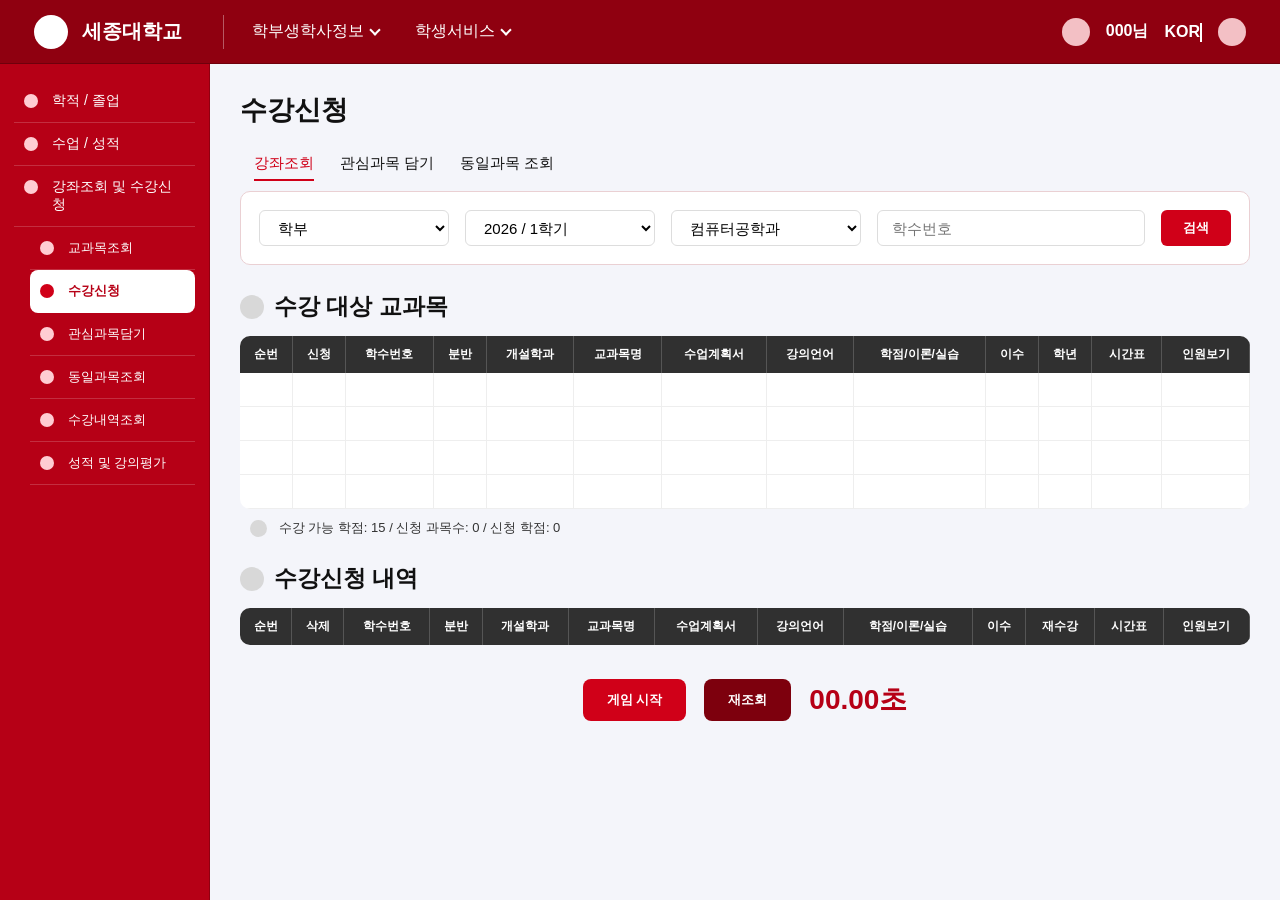
<file: index.html>
<!DOCTYPE html>
<html lang="ko">
<head>
    <meta charset="UTF-8">
    <title>재밌는 수강신청</title>
    <link rel="stylesheet" href="style.css">
</head>
<body>

<div class="app">

    <header class="topbar">
        <div class="brand">
            <div class="circle"></div>
            <strong>세종대학교</strong>
        </div>

        <nav class="top-menu">
            <span>학부생학사정보 <i class="arrow-down"></i></span>
            <span>학생서비스 <i class="arrow-down"></i></span>
        </nav>

        <div class="user-area">
            <div class="circle small"></div>
            <strong>000님</strong>
            <strong>KOR <i class="arrow-down"></i></strong>
            <div class="circle small"></div>
        </div>
    </header>

    <div class="content">

        <aside class="sidebar">
            <div class="side-item">학적 / 졸업</div>
            <div class="side-item">수업 / 성적</div>
            <div class="side-item">강좌조회 및 수강신청</div>
            <div class="side-sub">교과목조회</div>
            <div class="side-sub active">수강신청</div>
            <div class="side-sub">관심과목담기</div>
            <div class="side-sub">동일과목조회</div>
            <div class="side-sub">수강내역조회</div>
            <div class="side-sub">성적 및 강의평가</div>
        </aside>

        <div id="macroModal" class="modal-overlay">
            <div class="macro-box">
                <div class="macro-header">
                    <span>매크로 입력</span>
                    <button id="macroCloseBtn">x</button>
                </div>

                <div class="macro-body">
                    <div id="macroNumber" class="macro-number">0000</div>
                    <input id="macroInput" type="text" placeholder="매크로 번호를 입력하세요">
                </div>
`
                <div class="macro-footer">
                    <button id="macroSubmitBtn">코드입력</button>
                    <button id="macroCancelBtn">닫기</button>
                </div>
            </div>
        </div>

        <div id="confirmModal" class="modal-overlay">
            <div class="confirm-box">
                <div class="confirm-header">
                    <span>ⓘ 수강신청 확인</span>
                    <button id="confirmCloseBtn">×</button>
                </div>

                <div class="confirm-body">
                    <div class="check-icon">✓</div>
                    <p id="confirmMessage"></p>
                    <p id="confirmCourseName"></p>
                </div>

                <div class="confirm-footer">
                    <button id="confirmOkBtn">확인</button>
                    <button id="confirmCancelBtn">취소</button>
                </div>
            </div>
        </div>

        <div id="timerGimmickModal" class="modal-overlay">
            <div class="time-gimmick-box">
                <div class="time-gimmick-header">
                    <span>시간을 5초에 정확히 맞추세요!</span>
                    <button id="timeGimmickCloseBtn">x</button>
                </div>

                <div class="time-gimmick-body">
                    <div id="timeGimmickNumber">00:00</div>
                    <button id="timeStopBtn">정지!</button>
                </div>
            </div>
        </div>

        <main class="main">

            <h1>수강신청</h1>

            <div class="tabs">
                <span class="active-tab">강좌조회</span>
                <span>관심과목 담기</span>
                <span>동일과목 조회</span>
            </div>

            <section class="search-box">
                <select>
                    <option>학부</option>
                </select>

                <select>
                    <option>2026 / 1학기</option>
                </select>

                <select>
                    <option>컴퓨터공학과</option>
                </select>

                <input type="text" placeholder="학수번호">

                <button class="search-btn">검색</button>
            </section>

            <section class="section">
                <h2><span class="dot"></span>수강 대상 교과목</h2>

                <table>
                    <thead>
                    <tr>
                        <th>순번</th>
                        <th>신청</th>
                        <th>학수번호</th>
                        <th>분반</th>
                        <th>개설학과</th>
                        <th>교과목명</th>
                        <th>수업계획서</th>
                        <th>강의언어</th>
                        <th>학점/이론/실습</th>
                        <th>이수</th>
                        <th>학년</th>
                        <th>시간표</th>
                        <th>인원보기</th>
                    </tr>
                    </thead>

                    <tbody id="courseTable">
                    </tbody>
                </table>

                <p class="summary">
                    수강 가능 학점: 15 / 신청 과목수: <span id="courseCount">0</span> / 신청 학점:
                    <span id="creditCount">0</span>
                </p>
            </section>

            <section class="section">
                <h2><span class="dot"></span>수강신청 내역</h2>

                <table>
                    <thead>
                    <tr>
                        <th>순번</th>
                        <th>삭제</th>
                        <th>학수번호</th>
                        <th>분반</th>
                        <th>개설학과</th>
                        <th>교과목명</th>
                        <th>수업계획서</th>
                        <th>강의언어</th>
                        <th>학점/이론/실습</th>
                        <th>이수</th>
                        <th>재수강</th>
                        <th>시간표</th>
                        <th>인원보기</th>
                    </tr>
                    </thead>

                    <tbody id="selectedCourses">
                    </tbody>
                </table>
            </section>

            <div class="game-panel">
                <button id="startBtn">게임 시작</button>
                <button id="refreshBtn">재조회</button>
                <div id="timer">00.00초</div>
            </div>

        </main>
    </div>
</div>

<script src="game.js"></script>
</body>
</html>
</file>
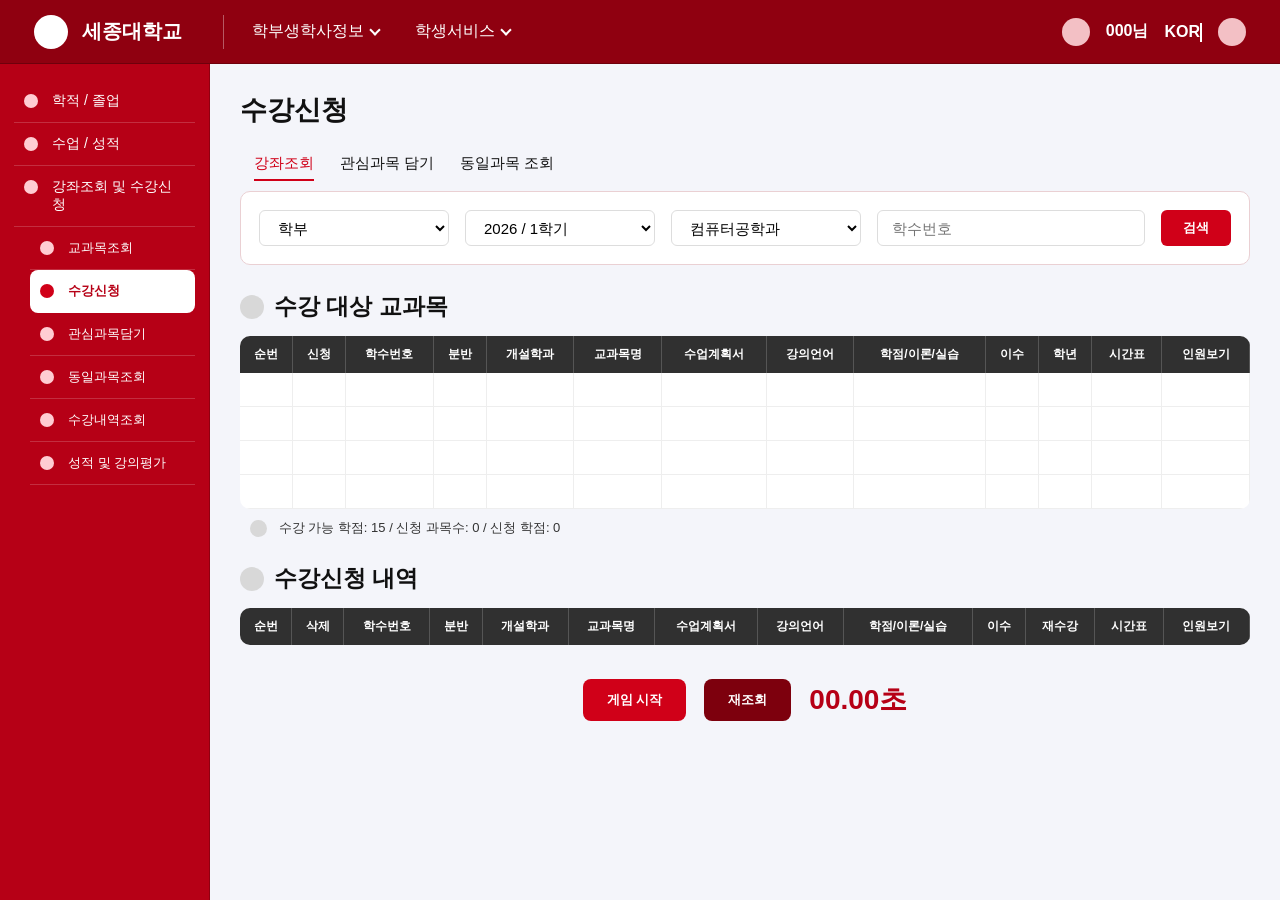
<file: 123/index.html>
<!DOCTYPE html>
<html lang="ko">
<head>
    <meta charset="UTF-8">
    <title>재밌는 수강신청</title>
    <link rel="stylesheet" href="style.css">
</head>
<body>

<div class="app">

    <header class="topbar">
        <div class="brand">
            <div class="circle"></div>
            <strong>세종대학교</strong>
        </div>

        <nav class="top-menu">
            <span>학부생학사정보 <i class="arrow-down"></i></span>
            <span>학생서비스 <i class="arrow-down"></i></span>
        </nav>

        <div class="user-area">
            <div class="circle small"></div>
            <strong>000님</strong>
            <strong>KOR <i class="arrow-down"></i></strong>
            <div class="circle small"></div>
        </div>
    </header>

    <div class="content">

        <aside class="sidebar">
            <div class="side-item">학적 / 졸업</div>
            <div class="side-item">수업 / 성적</div>
            <div class="side-item">강좌조회 및 수강신청</div>
            <div class="side-sub">교과목조회</div>
            <div class="side-sub active">수강신청</div>
            <div class="side-sub">관심과목담기</div>
            <div class="side-sub">동일과목조회</div>
            <div class="side-sub">수강내역조회</div>
            <div class="side-sub">성적 및 강의평가</div>
        </aside>

        <div id="macroModal" class="modal-overlay">
            <div class="macro-box">
                <div class="macro-header">
                    <span>매크로 입력</span>
                    <button id="macroCloseBtn">x</button>
                </div>

                <div class="macro-body">
                    <div id="macroNumber" class="macro-number">0000</div>
                    <input id="macroInput"
                           type="text"
                           maxlength="20"
                           autocomplete="off"
                           placeholder="매크로 번호를 입력하세요">
                </div>
`
                <div class="macro-footer">
                    <button id="macroSubmitBtn">코드입력</button>
                    <button id="macroCancelBtn">닫기</button>
                </div>
            </div>
        </div>

        <div id="confirmModal" class="modal-overlay">
            <div class="confirm-box">
                <div class="confirm-header">
                    <span>ⓘ 수강신청 확인</span>
                    <button id="confirmCloseBtn">×</button>
                </div>

                <div class="confirm-body">
                    <div class="check-icon">✓</div>
                    <p id="confirmMessage"></p>
                    <p id="confirmCourseName"></p>
                </div>

                <div class="confirm-footer">
                    <button id="confirmOkBtn">확인</button>
                    <button id="confirmCancelBtn">취소</button>
                </div>
            </div>
        </div>

        <div id="timerGimmickModal" class="modal-overlay">
            <div class="time-gimmick-box">
                <div class="time-gimmick-header">
                    <span>시간을 3초에 정확히 맞추세요!</span>
                    <button id="timeGimmickCloseBtn">x</button>
                </div>

                <div class="time-gimmick-body">
                    <div id="timeGimmickNumber">00:00</div>
                    <button id="timeStopBtn">정지!</button>
                </div>
            </div>
        </div>

        <main class="main">

            <h1>수강신청</h1>

            <div class="tabs">
                <span class="active-tab">강좌조회</span>
                <span>관심과목 담기</span>
                <span>동일과목 조회</span>
            </div>

            <section class="search-box">
                <select>
                    <option>학부</option>
                </select>

                <select>
                    <option>2026 / 1학기</option>
                </select>

                <select>
                    <option>컴퓨터공학과</option>
                </select>

                <input type="text" placeholder="학수번호">

                <button class="search-btn">검색</button>
            </section>

            <section class="section">
                <h2><span class="dot"></span>수강 대상 교과목</h2>

                <table>
                    <thead>
                    <tr>
                        <th>순번</th>
                        <th>신청</th>
                        <th>학수번호</th>
                        <th>분반</th>
                        <th>개설학과</th>
                        <th>교과목명</th>
                        <th>수업계획서</th>
                        <th>강의언어</th>
                        <th>학점/이론/실습</th>
                        <th>이수</th>
                        <th>학년</th>
                        <th>시간표</th>
                        <th>인원보기</th>
                    </tr>
                    </thead>

                    <tbody id="courseTable">
                    </tbody>
                </table>

                <p class="summary">
                    수강 가능 학점: 15 / 신청 과목수: <span id="courseCount">0</span> / 신청 학점:
                    <span id="creditCount">0</span>
                </p>
            </section>

            <section class="section">
                <h2><span class="dot"></span>수강신청 내역</h2>

                <table>
                    <thead>
                    <tr>
                        <th>순번</th>
                        <th>삭제</th>
                        <th>학수번호</th>
                        <th>분반</th>
                        <th>개설학과</th>
                        <th>교과목명</th>
                        <th>수업계획서</th>
                        <th>강의언어</th>
                        <th>학점/이론/실습</th>
                        <th>이수</th>
                        <th>재수강</th>
                        <th>시간표</th>
                        <th>인원보기</th>
                    </tr>
                    </thead>

                    <tbody id="selectedCourses">
                    </tbody>
                </table>
            </section>

            <div class="game-panel">
                <button id="startBtn">게임 시작</button>
                <button id="refreshBtn">재조회</button>
                <div id="timer">00.00초</div>
            </div>

        </main>
    </div>
</div>

<script src="game.js"></script>
</body>
</html>
</file>
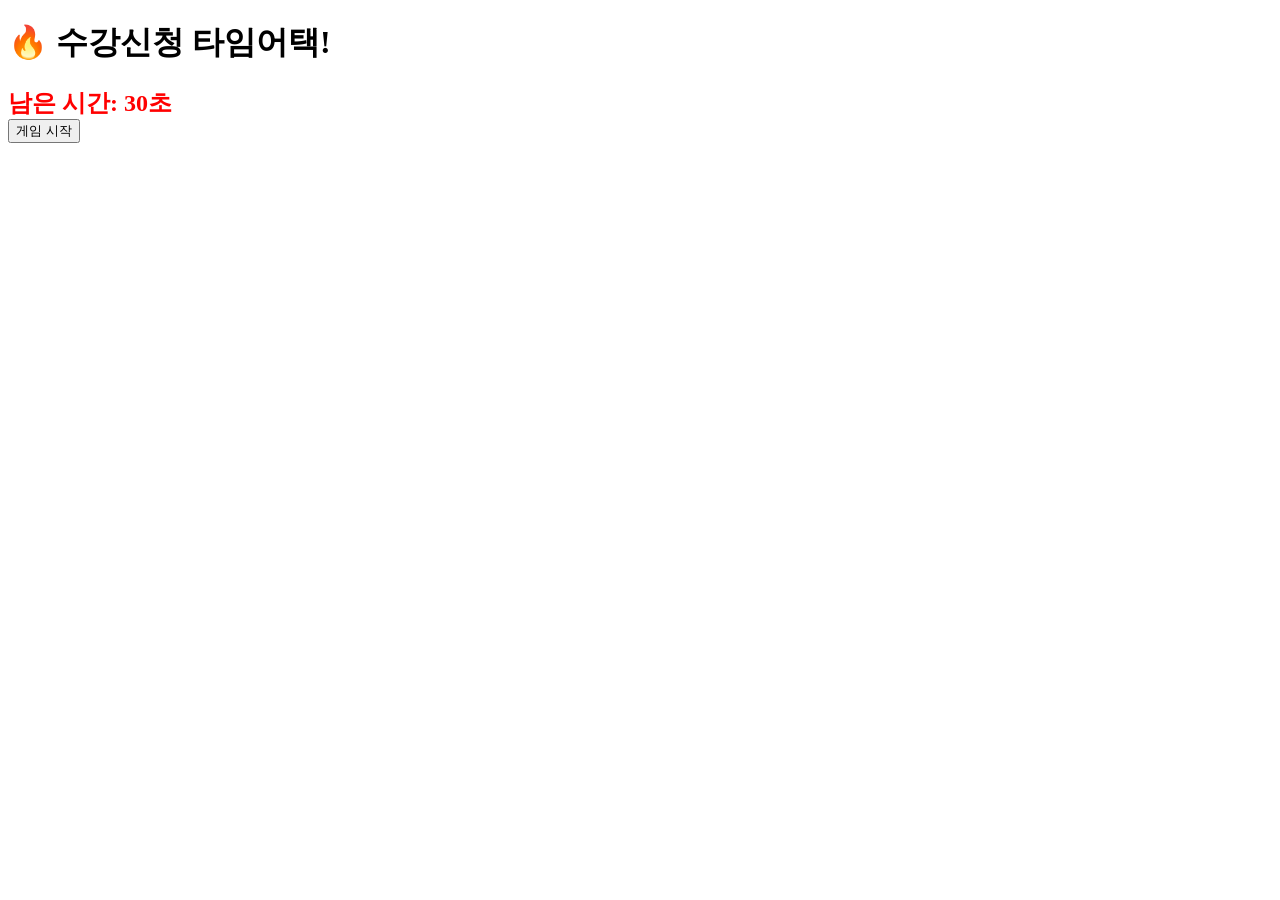
<file: HackerTon/demo/src/main/resources/static/front.html>
<!DOCTYPE html>
<html>
<head>
    <title>수강신청 타임어택</title>
    <style>
        .timer { font-size: 24px; color: red; font-weight: bold; }
        .subject-btn { padding: 10px; margin: 5px; cursor: pointer; }
    </style>
</head>
<body>
    <h1>🔥 수강신청 타임어택!</h1>
    <div class="timer">남은 시간: <span id="time-display">30</span>초</div>
    <button onclick="startGame()">게임 시작</button>

    <div id="subject-list" style="display:none; margin-top: 20px;">
        <button class="subject-btn" onclick="enroll('알고리즘')">알고리즘</button>
        <button class="subject-btn" onclick="enroll('운영체제')">운영체제</button>
        <button class="subject-btn" onclick="enroll('데이터베이스')">데이터베이스</button>
        <button class="subject-btn" onclick="enroll('컴퓨터구조') ">컴퓨터구조</button>
        <button class="subject-btn" onclick="enroll('네트워크')">네트워크</button>
    </div>

    <p id="message"></p>

    <script>
        let timeLeft = 30;
        let timerInterval;

        async function startGame() {
            const response = await fetch('/api/game/start', { method: 'POST' });
            document.getElementById('subject-list').style.display = 'block';
            document.getElementById('message').innerText = await response.text();
            
            // 타이머 시작
            timerInterval = setInterval(() => {
                timeLeft--;
                document.getElementById('time-display').innerText = timeLeft;
                if (timeLeft <= 0) {
                    clearInterval(timerInterval);
                    alert("게임 오버!");
                    location.reload(); // 페이지 새로고침
                }
            }, 1000);
        }

        async function enroll(name) {
            const response = await fetch('/api/game/enroll', {
                method: 'POST',
                headers: { 'Content-Type': 'application/json' },
                body: JSON.stringify({ subjectName: name })
            });

            const result = await response.text();
            document.getElementById('message').innerText = result;

            if (result.includes("ALL CLEAR")) {
                clearInterval(timerInterval);
                alert("축하합니다! 수강신청에 성공했습니다.");
            }
        }
    </script>
</body>
</html>
</file>
<file: style.css>
* {
    box-sizing: border-box;
}

body {
    margin: 0;
    font-family: Arial, "맑은 고딕", sans-serif;
    background-color: #f4f5f8;
    color: #111;
}

.app {
    width: 100%;
    min-height: 100vh;
}

/* 상단 바 */
.topbar {
    height: 64px;
    background-color: #8f0010;
    border-bottom: 1px solid #6f000c;
    display: flex;
    align-items: center;
    padding: 0 34px;
    color: white;
}

.brand {
    width: 190px;
    display: flex;
    align-items: center;
    gap: 14px;
    font-size: 20px;
    border-right: 1px solid rgba(255, 255, 255, 0.35);
}

.circle {
    width: 34px;
    height: 34px;
    background-color: #ffffff;
    border-radius: 50%;
}

.circle.small {
    width: 28px;
    height: 28px;
    background-color: #f3c0c5;
}

.top-menu {
    display: flex;
    gap: 36px;
    margin-left: 28px;
    font-size: 16px;
}

.top-menu span {
    display: flex;
    align-items: center;
    gap: 7px;
}

.arrow-down {
    width: 8px;
    height: 8px;
    border-right: 2px solid white;
    border-bottom: 2px solid white;
    transform: rotate(45deg);
    margin-top: -4px;
}

.user-area {
    margin-left: auto;
    display: flex;
    align-items: center;
    gap: 16px;
}

/* 전체 내용 */
.content {
    display: flex;
}

/* 왼쪽 사이드바 */
.sidebar {
    width: 210px;
    background-color: #b60016;
    min-height: calc(100vh - 64px);
    padding: 16px 14px;
    border-right: 1px solid #8f0010;
}

.side-item,
.side-sub {
    position: relative;
    padding: 12px 12px 12px 38px;
    font-size: 14px;
    color: #ffffff;
    border-bottom: 1px solid rgba(255, 255, 255, 0.18);
}

.side-sub {
    font-size: 13px;
    margin-left: 16px;
}

.side-item::before,
.side-sub::before {
    content: "";
    position: absolute;
    left: 10px;
    top: 14px;
    width: 14px;
    height: 14px;
    background-color: #ffccd2;
    border-radius: 50%;
}

.side-sub.active {
    background-color: #ffffff;
    color: #b60016;
    border-radius: 8px;
    font-weight: bold;
}

.side-sub.active::before {
    background-color: #d00018;
}

/* 메인 */
.main {
    flex: 1;
    width: calc(100vw - 210px);
    min-height: calc(100vh - 64px);
    background-color: #f4f5fa;
    padding: 28px 30px 60px;
}

h1 {
    font-size: 27px;
    margin: 0 0 26px;
}

.tabs {
    display: flex;
    gap: 26px;
    margin-bottom: 10px;
    padding-left: 14px;
    font-size: 15px;
}

.active-tab {
    color: #d00018;
    border-bottom: 2px solid #d00018;
    padding-bottom: 6px;
}

/* 검색 박스 */
.search-box {
    width: 100%;
    display: flex;
    gap: 16px;
    align-items: center;
    background-color: #ffffff;
    border: 1px solid #ead0d3;
    border-radius: 10px;
    padding: 18px;
    margin-bottom: 26px;
}

.search-box select,
.search-box input {
    height: 36px;
    border: 1px solid #ddd;
    border-radius: 6px;
    padding: 0 14px;
    background-color: #ffffff;
    font-size: 15px;
}

.search-box select {
    width: 190px;
}

.search-box input {
    flex: 1;
    min-width: 180px;
}

.search-btn {
    width: 70px;
    height: 36px;
    border: none;
    border-radius: 6px;
    background-color: #d00018;
    color: white;
    font-weight: bold;
    cursor: pointer;
}

.search-btn:hover {
    background-color: #9e0012;
}

/* 섹션 */
.section {
    width: 100%;
    margin-top: 26px;
}

.section h2 {
    display: flex;
    align-items: center;
    gap: 10px;
    font-size: 23px;
    margin: 0 0 14px;
}

.dot {
    width: 24px;
    height: 24px;
    background-color: #d8d8d8;
    border-radius: 50%;
}

/* 테이블 */
table {
    width: 100%;
    border-collapse: separate;
    border-spacing: 0;
    background-color: white;
    border-radius: 10px;
    overflow: hidden;
    font-size: 12px;
}

th {
    background-color: #303030;
    color: #ffffff;
    padding: 10px 6px;
    border-right: 1px solid #555555;
    font-weight: bold;
}

td {
    height: 34px;
    padding: 7px 6px;
    text-align: center;
    border-right: 1px solid #eeeeee;
    border-bottom: 1px solid #eeeeee;
}

tbody tr:hover {
    background-color: #fff3f5;
}

/* 버튼 */
.apply-btn,
.delete-btn,
.mini-btn {
    border: none;
    border-radius: 3px;
    color: white;
    font-size: 12px;
    cursor: pointer;
}

.apply-btn {
    background-color: #d00018;
    padding: 4px 7px;
}

.apply-btn:hover {
    background-color: #9e0012;
}

.apply-btn:disabled {
    background-color: #999;
    cursor: not-allowed;
}

.delete-btn {
    background-color: #b80015;
    padding: 4px 7px;
}

.mini-btn {
    background-color: #e3394b;
    padding: 4px 7px;
}

.summary {
    margin: 10px 0 0 10px;
    font-size: 13px;
    color: #333;
}

.summary::before {
    content: "";
    display: inline-block;
    width: 17px;
    height: 17px;
    margin-right: 8px;
    background-color: #d8d8d8;
    border-radius: 50%;
    vertical-align: middle;
}

/* 하단 게임 패널 */
.game-panel {
    width: 100%;
    margin-top: 34px;
    display: flex;
    justify-content: center;
    align-items: center;
    gap: 18px;
}

#startBtn,
#refreshBtn {
    height: 42px;
    padding: 0 24px;
    border: none;
    border-radius: 8px;
    background-color: #d00018;
    color: white;
    font-weight: bold;
    cursor: pointer;
}

#refreshBtn {
    background-color: #7d000d;
}

#startBtn:hover,
#refreshBtn:hover {
    background-color: #9e0012;
}

#timer {
    font-size: 28px;
    font-weight: bold;
    color: #b60016;
}

/* 공통 모달 배경 */
.modal-overlay {
    position: fixed;
    top: 0;
    left: 0;
    right: 0;
    bottom: 0;
    background: rgba(0, 0, 0, 0.25);
    display: none;
    justify-content: center;
    align-items: center;
    z-index: 999;
}

/* 매크로 입력 모달 */
.macro-box {
    width: 580px;
    background: white;
    border: 2px solid #111;
    border-radius: 20px;
    overflow: hidden;
}

.macro-header {
    height: 54px;
    background: #303030;
    color: white;
    display: flex;
    justify-content: space-between;
    align-items: center;
    padding: 0 18px;
    font-size: 28px;
}

#macroCloseBtn {
    background: none;
    border: none;
    color: white;
    font-size: 28px;
    cursor: pointer;
}

.macro-body {
    padding: 16px 32px 14px;
}

.macro-number {
    height: 158px;
    border: 1px solid #777;
    display: flex;
    justify-content: center;
    align-items: center;
    font-size: 118px;
    letter-spacing: 25px;
    margin-bottom: 14px;
}

#macroInput {
    width: 100%;
    height: 36px;
    border: 1px solid #555;
    padding: 0 14px;
    font-size: 15px;
}

.macro-footer {
    height: 48px;
    background: #d00000;
    display: flex;
    justify-content: flex-end;
    align-items: center;
    gap: 24px;
    padding: 0 20px;
}

.macro-footer button {
    background: #ffd400;
    border: 1px solid #111;
    border-radius: 8px;
    padding: 8px 22px;
    font-size: 16px;
    cursor: pointer;
}

/* 수강신청 확인 모달 */
.confirm-box {
    width: 560px;
    height: 430px;
    background: #fffdf5;
    border: 2px solid #c8757c;
    border-radius: 6px;
    overflow: hidden;
    box-shadow: 0 0 0 8px rgba(208, 0, 24, 0.18);
}

.confirm-header {
    height: 36px;
    margin: 12px 14px 0;
    background: linear-gradient(90deg, #c90014, #8f0010);
    color: white;
    border-radius: 5px;
    padding: 0 12px;
    display: flex;
    align-items: center;
    justify-content: space-between;
    font-size: 17px;
}

#confirmCloseBtn {
    background: none;
    border: none;
    color: #3a0005;
    font-size: 28px;
    cursor: pointer;
}

.confirm-body {
    height: 300px;
    margin: 10px 16px;
    border: 1px solid #d8aaa9;
    border-radius: 4px;
    background: #fffdf2;
    display: flex;
    flex-direction: column;
    align-items: center;
    justify-content: flex-start;
    text-align: center;
    padding: 26px 34px;
    font-size: 16px;
    line-height: 1.8;
    overflow-y: auto;
}

.check-icon {
    width: 56px;
    height: 56px;
    min-width: 56px;
    min-height: 56px;
    margin-bottom: 22px;
    border-radius: 50%;
    background: #7470a8;
    color: white;
    display: flex;
    justify-content: center;
    align-items: center;
    font-size: 36px;
    font-weight: bold;
}

.confirm-body p {
    margin: 0;
}

#confirmMessage {
    width: 100%;
    font-size: 16px;
    color: #222;
    word-break: keep-all;
}

#confirmCourseName {
    margin-top: 18px;
    font-size: 18px;
    font-weight: bold;
    color: #111;
}

.confirm-footer {
    display: flex;
    justify-content: flex-end;
    gap: 12px;
    padding: 0 42px;
}

#confirmOkBtn,
#confirmCancelBtn {
    width: 78px;
    height: 40px;
    border-radius: 6px;
    font-size: 17px;
    cursor: pointer;
}

#confirmOkBtn {
    background: #a80013;
    color: white;
    border: none;
}

#confirmCancelBtn {
    background: white;
    color: #5a0010;
    border: 1px solid #7a0010;
}

/* 5초 맞추기 기믹 */
.time-gimmick-box {
    width: 520px;
    background: white;
    border: 2px solid #111;
    border-radius: 18px;
    overflow: hidden;
}

.time-gimmick-header {
    height: 48px;
    background: #303030;
    color: white;
    display: flex;
    justify-content: space-between;
    align-items: center;
    padding: 0 16px;
    font-size: 22px;
}

#timeGimmickCloseBtn {
    background: none;
    border: none;
    color: white;
    font-size: 26px;
    cursor: pointer;
}

.time-gimmick-body {
    padding: 16px 52px 28px;
    text-align: center;
}

#timeGimmickNumber {
    height: 140px;
    border: 1px solid #777;
    display: flex;
    justify-content: center;
    align-items: center;
    font-size: 96px;
    margin-bottom: 12px;
}

#timeStopBtn {
    background: #777;
    color: white;
    border: 1px solid #222;
    border-radius: 7px;
    padding: 10px 26px;
    font-size: 17px;
    cursor: pointer;
}

.time-gimmick-footer {
    height: 48px;
    background: #d00000;
    display: flex;
    justify-content: flex-end;
    align-items: center;
    gap: 24px;
    padding: 0 18px;
}

.time-gimmick-footer button {
    background: #ffd400;
    border: 1px solid #111;
    border-radius: 8px;
    padding: 8px 22px;
    font-size: 16px;
    cursor: pointer;
}

/* 화면 반전 */
.screen-invert {
    transform: rotate(180deg);
}

/* 마우스 반전용 가짜 커서 */
.fake-cursor {
    position: fixed;
    width: 18px;
    height: 18px;
    background: #d00018;
    border-radius: 50%;
    pointer-events: none;
    z-index: 9999;
}
</file>
<file: 123/style.css>
* {
    box-sizing: border-box;
}

body {
    margin: 0;
    font-family: Arial, "맑은 고딕", sans-serif;
    background-color: #f4f5f8;
    color: #111;
}

.app {
    width: 100%;
    min-height: 100vh;
}

/* 상단 바 */
.topbar {
    height: 64px;
    background-color: #8f0010;
    border-bottom: 1px solid #6f000c;
    display: flex;
    align-items: center;
    padding: 0 34px;
    color: white;
}

.brand {
    width: 190px;
    display: flex;
    align-items: center;
    gap: 14px;
    font-size: 20px;
    border-right: 1px solid rgba(255, 255, 255, 0.35);
}

.circle {
    width: 34px;
    height: 34px;
    background-color: #ffffff;
    border-radius: 50%;
}

.circle.small {
    width: 28px;
    height: 28px;
    background-color: #f3c0c5;
}

.top-menu {
    display: flex;
    gap: 36px;
    margin-left: 28px;
    font-size: 16px;
}

.top-menu span {
    display: flex;
    align-items: center;
    gap: 7px;
}

.arrow-down {
    width: 8px;
    height: 8px;
    border-right: 2px solid white;
    border-bottom: 2px solid white;
    transform: rotate(45deg);
    margin-top: -4px;
}

.user-area {
    margin-left: auto;
    display: flex;
    align-items: center;
    gap: 16px;
}

/* 전체 내용 */
.content {
    display: flex;
}

/* 왼쪽 사이드바 */
.sidebar {
    width: 210px;
    background-color: #b60016;
    min-height: calc(100vh - 64px);
    padding: 16px 14px;
    border-right: 1px solid #8f0010;
}

.side-item,
.side-sub {
    position: relative;
    padding: 12px 12px 12px 38px;
    font-size: 14px;
    color: #ffffff;
    border-bottom: 1px solid rgba(255, 255, 255, 0.18);
}

.side-sub {
    font-size: 13px;
    margin-left: 16px;
}

.side-item::before,
.side-sub::before {
    content: "";
    position: absolute;
    left: 10px;
    top: 14px;
    width: 14px;
    height: 14px;
    background-color: #ffccd2;
    border-radius: 50%;
}

.side-sub.active {
    background-color: #ffffff;
    color: #b60016;
    border-radius: 8px;
    font-weight: bold;
}

.side-sub.active::before {
    background-color: #d00018;
}

/* 메인 */
.main {
    flex: 1;
    width: calc(100vw - 210px);
    min-height: calc(100vh - 64px);
    background-color: #f4f5fa;
    padding: 28px 30px 60px;
}

h1 {
    font-size: 27px;
    margin: 0 0 26px;
}

.tabs {
    display: flex;
    gap: 26px;
    margin-bottom: 10px;
    padding-left: 14px;
    font-size: 15px;
}

.active-tab {
    color: #d00018;
    border-bottom: 2px solid #d00018;
    padding-bottom: 6px;
}

/* 검색 박스 */
.search-box {
    width: 100%;
    display: flex;
    gap: 16px;
    align-items: center;
    background-color: #ffffff;
    border: 1px solid #ead0d3;
    border-radius: 10px;
    padding: 18px;
    margin-bottom: 26px;
}

.search-box select,
.search-box input {
    height: 36px;
    border: 1px solid #ddd;
    border-radius: 6px;
    padding: 0 14px;
    background-color: #ffffff;
    font-size: 15px;
}

.search-box select {
    width: 190px;
}

.search-box input {
    flex: 1;
    min-width: 180px;
}

.search-btn {
    width: 70px;
    height: 36px;
    border: none;
    border-radius: 6px;
    background-color: #d00018;
    color: white;
    font-weight: bold;
    cursor: pointer;
}

.search-btn:hover {
    background-color: #9e0012;
}

/* 섹션 */
.section {
    width: 100%;
    margin-top: 26px;
}

.section h2 {
    display: flex;
    align-items: center;
    gap: 10px;
    font-size: 23px;
    margin: 0 0 14px;
}

.dot {
    width: 24px;
    height: 24px;
    background-color: #d8d8d8;
    border-radius: 50%;
}

/* 테이블 */
table {
    width: 100%;
    border-collapse: separate;
    border-spacing: 0;
    background-color: white;
    border-radius: 10px;
    overflow: hidden;
    font-size: 12px;
}

th {
    background-color: #303030;
    color: #ffffff;
    padding: 10px 6px;
    border-right: 1px solid #555555;
    font-weight: bold;
}

td {
    height: 34px;
    padding: 7px 6px;
    text-align: center;
    border-right: 1px solid #eeeeee;
    border-bottom: 1px solid #eeeeee;
}

tbody tr:hover {
    background-color: #fff3f5;
}

/* 버튼 */
.apply-btn,
.delete-btn,
.mini-btn {
    border: none;
    border-radius: 3px;
    color: white;
    font-size: 12px;
    cursor: pointer;
}

.apply-btn {
    background-color: #d00018;
    padding: 4px 7px;
}

.apply-btn:hover {
    background-color: #9e0012;
}

.apply-btn:disabled {
    background-color: #999;
    cursor: not-allowed;
}

.delete-btn {
    background-color: #b80015;
    padding: 4px 7px;
}

.mini-btn {
    background-color: #e3394b;
    padding: 4px 7px;
}

.summary {
    margin: 10px 0 0 10px;
    font-size: 13px;
    color: #333;
}

.summary::before {
    content: "";
    display: inline-block;
    width: 17px;
    height: 17px;
    margin-right: 8px;
    background-color: #d8d8d8;
    border-radius: 50%;
    vertical-align: middle;
}

/* 하단 게임 패널 */
.game-panel {
    width: 100%;
    margin-top: 34px;
    display: flex;
    justify-content: center;
    align-items: center;
    gap: 18px;
}

#startBtn,
#refreshBtn {
    height: 42px;
    padding: 0 24px;
    border: none;
    border-radius: 8px;
    background-color: #d00018;
    color: white;
    font-weight: bold;
    cursor: pointer;
}

#refreshBtn {
    background-color: #7d000d;
}

#startBtn:hover,
#refreshBtn:hover {
    background-color: #9e0012;
}

#timer {
    font-size: 28px;
    font-weight: bold;
    color: #b60016;
}

/* 공통 모달 배경 */
.modal-overlay {
    position: fixed;
    top: 0;
    left: 0;
    right: 0;
    bottom: 0;
    background: rgba(0, 0, 0, 0.25);
    display: none;
    justify-content: center;
    align-items: center;
    z-index: 999;
}

/* 매크로 입력 모달 */
.macro-box {
    width: 580px;
    background: white;
    border: 2px solid #111;
    border-radius: 20px;
    overflow: hidden;
}

.macro-header {
    height: 54px;
    background: #303030;
    color: white;
    display: flex;
    justify-content: space-between;
    align-items: center;
    padding: 0 18px;
    font-size: 28px;
}

#macroCloseBtn {
    background: none;
    border: none;
    color: white;
    font-size: 28px;
    cursor: pointer;
}

.macro-body {
    padding: 16px 32px 14px;
}

.macro-number {
    height: 158px;
    border: 1px solid #777;
    display: flex;
    justify-content: center;
    align-items: center;
    font-size: 118px;
    letter-spacing: 25px;
    margin-bottom: 14px;
}

#macroInput {
    width: 100%;
    height: 36px;
    border: 1px solid #555;
    padding: 0 14px;
    font-size: 15px;
}

.macro-footer {
    height: 48px;
    background: #d00000;
    display: flex;
    justify-content: flex-end;
    align-items: center;
    gap: 24px;
    padding: 0 20px;
}

.macro-footer button {
    background: #ffd400;
    border: 1px solid #111;
    border-radius: 8px;
    padding: 8px 22px;
    font-size: 16px;
    cursor: pointer;
}

/* 수강신청 확인 모달 */
.confirm-box {
    width: 560px;
    height: 430px;
    background: #fffdf5;
    border: 2px solid #c8757c;
    border-radius: 6px;
    overflow: hidden;
    box-shadow: 0 0 0 8px rgba(208, 0, 24, 0.18);
}

.confirm-header {
    height: 36px;
    margin: 12px 14px 0;
    background: linear-gradient(90deg, #c90014, #8f0010);
    color: white;
    border-radius: 5px;
    padding: 0 12px;
    display: flex;
    align-items: center;
    justify-content: space-between;
    font-size: 17px;
}

#confirmCloseBtn {
    background: none;
    border: none;
    color: #3a0005;
    font-size: 28px;
    cursor: pointer;
}

.confirm-body {
    height: 300px;
    margin: 10px 16px;
    border: 1px solid #d8aaa9;
    border-radius: 4px;
    background: #fffdf2;
    display: flex;
    flex-direction: column;
    align-items: center;
    justify-content: flex-start;
    text-align: center;
    padding: 26px 34px;
    font-size: 16px;
    line-height: 1.8;
    overflow-y: auto;
}

.check-icon {
    width: 56px;
    height: 56px;
    min-width: 56px;
    min-height: 56px;
    margin-bottom: 22px;
    border-radius: 50%;
    background: #7470a8;
    color: white;
    display: flex;
    justify-content: center;
    align-items: center;
    font-size: 36px;
    font-weight: bold;
}

.confirm-body p {
    margin: 0;
}

#confirmMessage {
    width: 100%;
    font-size: 16px;
    color: #222;
    word-break: keep-all;
}

#confirmCourseName {
    margin-top: 18px;
    font-size: 18px;
    font-weight: bold;
    color: #111;
}

.confirm-footer {
    display: flex;
    justify-content: flex-end;
    gap: 12px;
    padding: 0 42px;
}

#confirmOkBtn,
#confirmCancelBtn {
    width: 78px;
    height: 40px;
    border-radius: 6px;
    font-size: 17px;
    cursor: pointer;
}

#confirmOkBtn {
    background: #a80013;
    color: white;
    border: none;
}

#confirmCancelBtn {
    background: white;
    color: #5a0010;
    border: 1px solid #7a0010;
}

/* 5초 맞추기 기믹 */
.time-gimmick-box {
    width: 520px;
    background: white;
    border: 2px solid #111;
    border-radius: 18px;
    overflow: hidden;
}

.time-gimmick-header {
    height: 48px;
    background: #303030;
    color: white;
    display: flex;
    justify-content: space-between;
    align-items: center;
    padding: 0 16px;
    font-size: 22px;
}

#timeGimmickCloseBtn {
    background: none;
    border: none;
    color: white;
    font-size: 26px;
    cursor: pointer;
}

.time-gimmick-body {
    padding: 16px 52px 28px;
    text-align: center;
}

#timeGimmickNumber {
    height: 140px;
    border: 1px solid #777;
    display: flex;
    justify-content: center;
    align-items: center;
    font-size: 96px;
    margin-bottom: 12px;
}

#timeStopBtn {
    background: #777;
    color: white;
    border: 1px solid #222;
    border-radius: 7px;
    padding: 10px 26px;
    font-size: 17px;
    cursor: pointer;
}

.time-gimmick-footer {
    height: 48px;
    background: #d00000;
    display: flex;
    justify-content: flex-end;
    align-items: center;
    gap: 24px;
    padding: 0 18px;
}

.time-gimmick-footer button {
    background: #ffd400;
    border: 1px solid #111;
    border-radius: 8px;
    padding: 8px 22px;
    font-size: 16px;
    cursor: pointer;
}

/* 화면 반전 */
.screen-invert {
    transform: rotate(180deg);
}

/* 마우스 반전용 가짜 커서 */
.fake-cursor {
    position: fixed;
    width: 18px;
    height: 18px;
    background: #d00018;
    border-radius: 50%;
    pointer-events: none;
    z-index: 9999;
}
</file>
